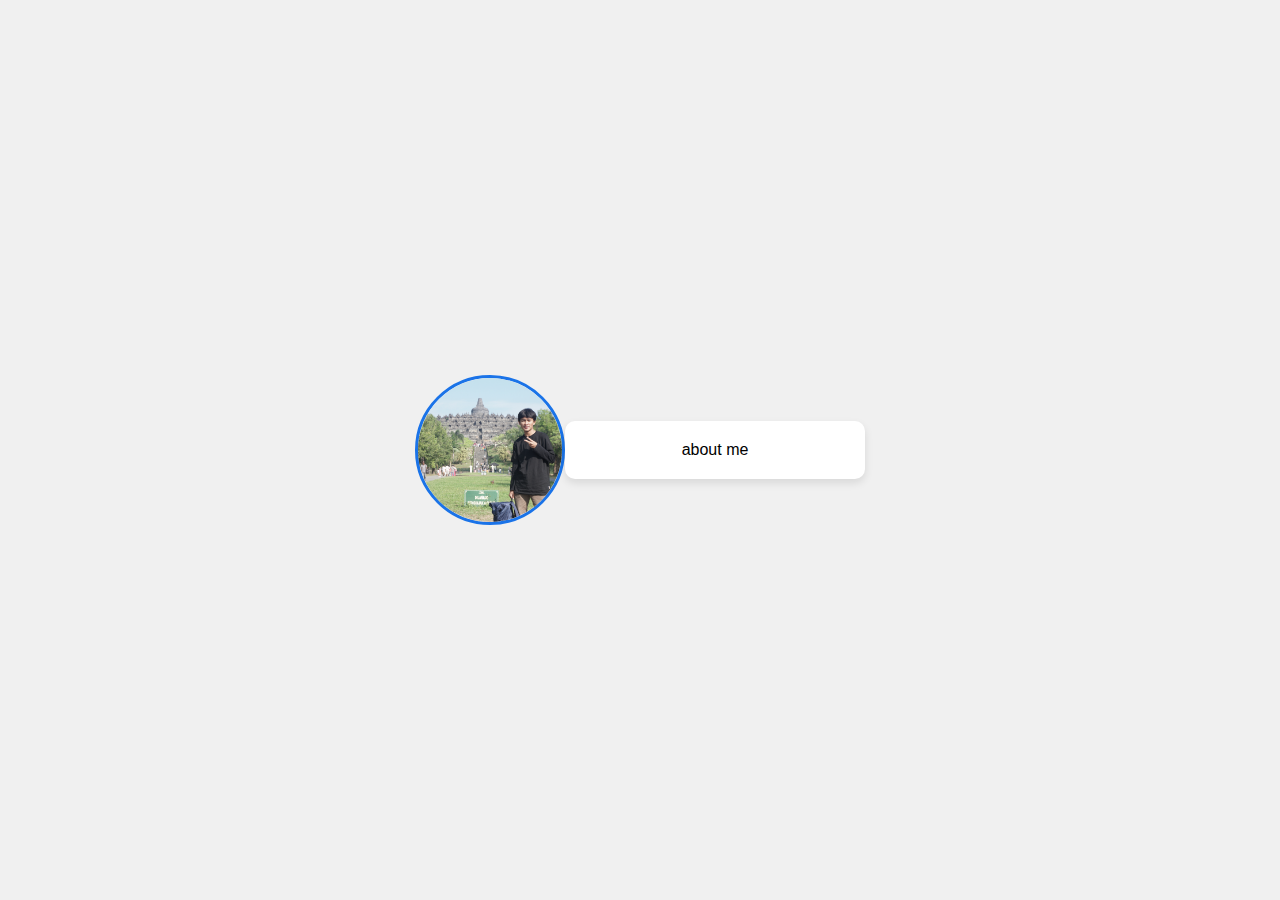
<file: index.html>
<!DOCTYPE html>
<html lang="en">
<head>
    <meta charset="UTF-8">
    <meta name="viewport" content="width=device-width, initial-scale=1.0">
    <title>praktikum 2</title>
    <link rel="stylesheet" href="style.css"
</head>
<body>  
    <img src="foto_profil.png" alt="profil" class="foto_profil">
    <br>

    <div class="container"
   <h1 class="h1">about me </h1> </div>
</body>
</html>
</file>
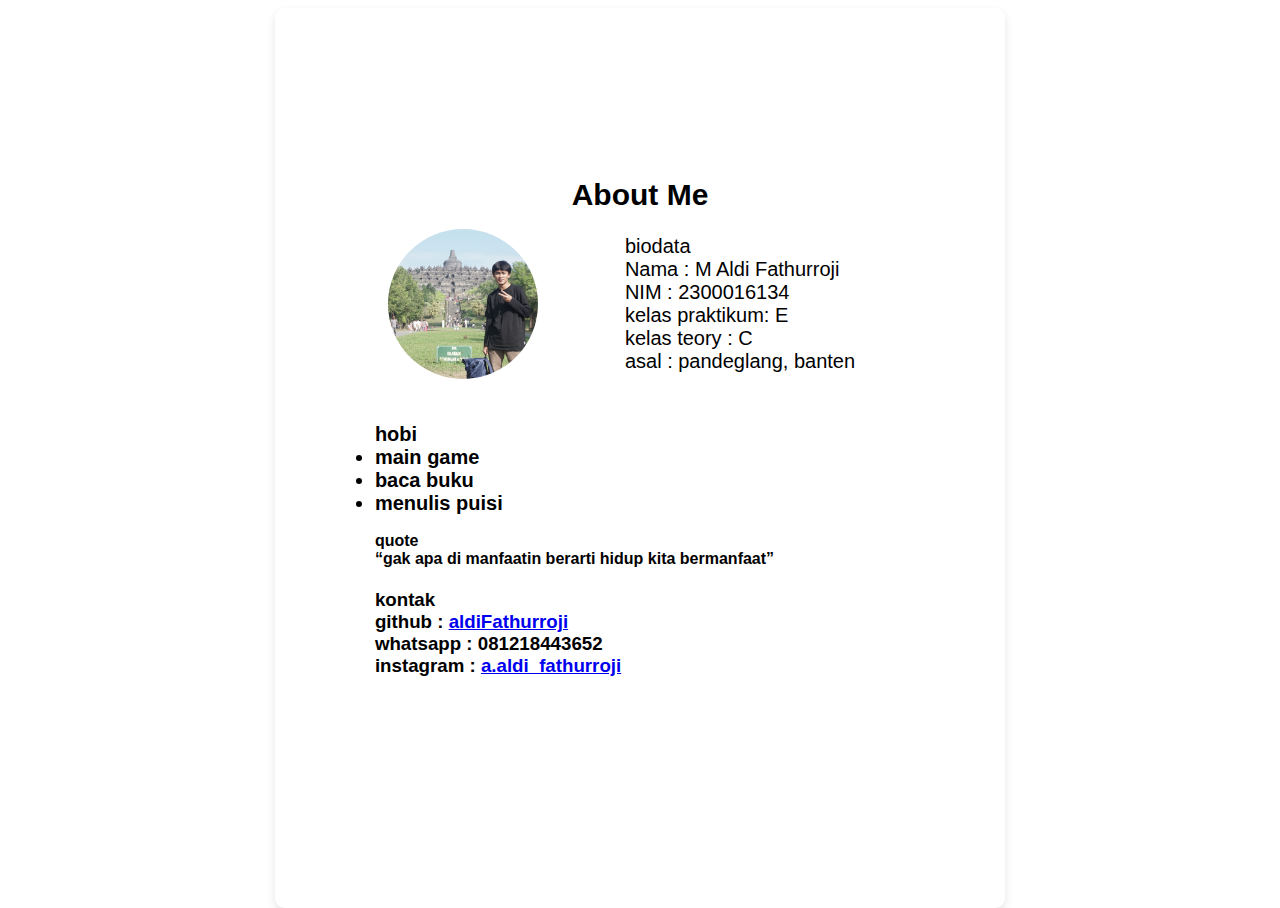
<file: prak.01.html>
<!DOCTYPE html>
<html lang="id">
<head>
    <meta charset="UTF-8">
    <meta name="viewport" content="width=device-width, initial-scale=1.0">
    <title>prak.01</title>
    <style>
        body, html{
            font-family: 'Franklin Gothic Medium', 'Arial Narrow', Arial, sans-serif;
            height: 100%;
            display: flex;
            align-items: var(center);
            justify-content: center;
            background-color: rgb(255, 255, 255);
            }

        .container {
            text-align: center;
            background-color: #ffffff;
            padding: 150px;
          
            border-radius: 10px;
            box-shadow: 0px 4px 10px rgba(0, 0, 0, 0.1);
        }
        .foto_profil {
            width: 150px;
            height: 150px;
            border-radius: 50%;
            border: 2px solid #fff;
            bottom: 500px;
            left: 50;
            object-fit: cover;
            transform: translateX(-50%); 
            margin-left: -200px;
            
        }
        h1 {
            font-size: 30px;
            font-weight: bold;
            margin-bottom: 15px;
            text-align: center;
        }

        p {
            text-align: left;
            margin-top: -150px;
            margin-left: 200px;
            font-size: 20px
        }
      
        h2 {
            font-size: 20px;
            font-weight: bold;
            margin-top: 50px;
            margin-left: -50px;
            text-align: left;
        }
        h3 {
            text-align: left;
            margin-left: -50px;
        }
        h4 {
            margin-top: 10px;
            margin-left: -50px;
            text-align:left;
        }
    </style>
</head>
<body>
    <div class="container"> 
        <h1>About Me</h1> 
        <img src="foto_profil.png"  width="200 " title="foto saya" alt="foto" class="foto_profil"> 
        <p>biodata  
            <br>
            Nama           : M Aldi Fathurroji <br>
            NIM            : 2300016134 <br>
            kelas praktikum: E <br>
            kelas teory    : C <br>
            asal           : pandeglang, banten
             </p>
        <h2>hobi
         <li>main game</li>
         <li>baca buku</li>
         <li>menulis puisi</li>
        </h2>
        <h4>quote <br> 
            <q>gak apa di manfaatin berarti hidup kita bermanfaat</q></h4> 
        <h3>kontak <br>
            github : <a href="https://github.com/aldiFathurroji">aldiFathurroji</a> <br>
            whatsapp : 081218443652 <br>
            instagram : <a href="https://www.instagram.com/a.aldi_fathurroji/">a.aldi_fathurroji</a>
        </h3>
     </div>
    </style>
</head>
</body>
</html>
</file>
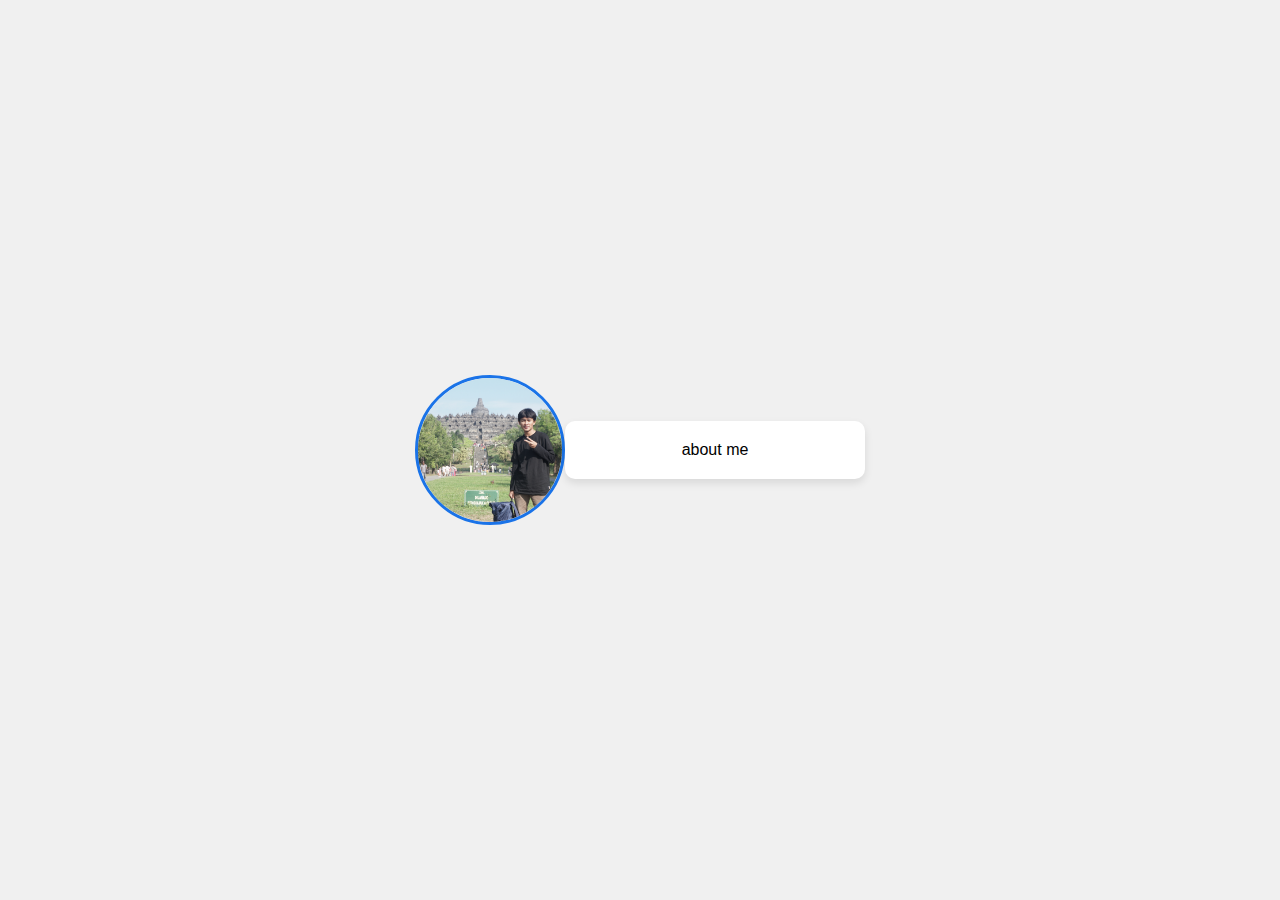
<file: prak02.html>
<!DOCTYPE html>
<html lang="en">
<head>
    <meta charset="UTF-8">
    <meta name="viewport" content="width=device-width, initial-scale=1.0">
    <title>praktikum 2</title>
    <link rel="stylesheet" href="style.css"
</head>
<body>  
    <img src="foto_profil.png" alt="profil" class="foto_profil">
    <br>

    <div class="container"
   <h1 class="h1">about me </h1> </div>
</body>
</html>
</file>
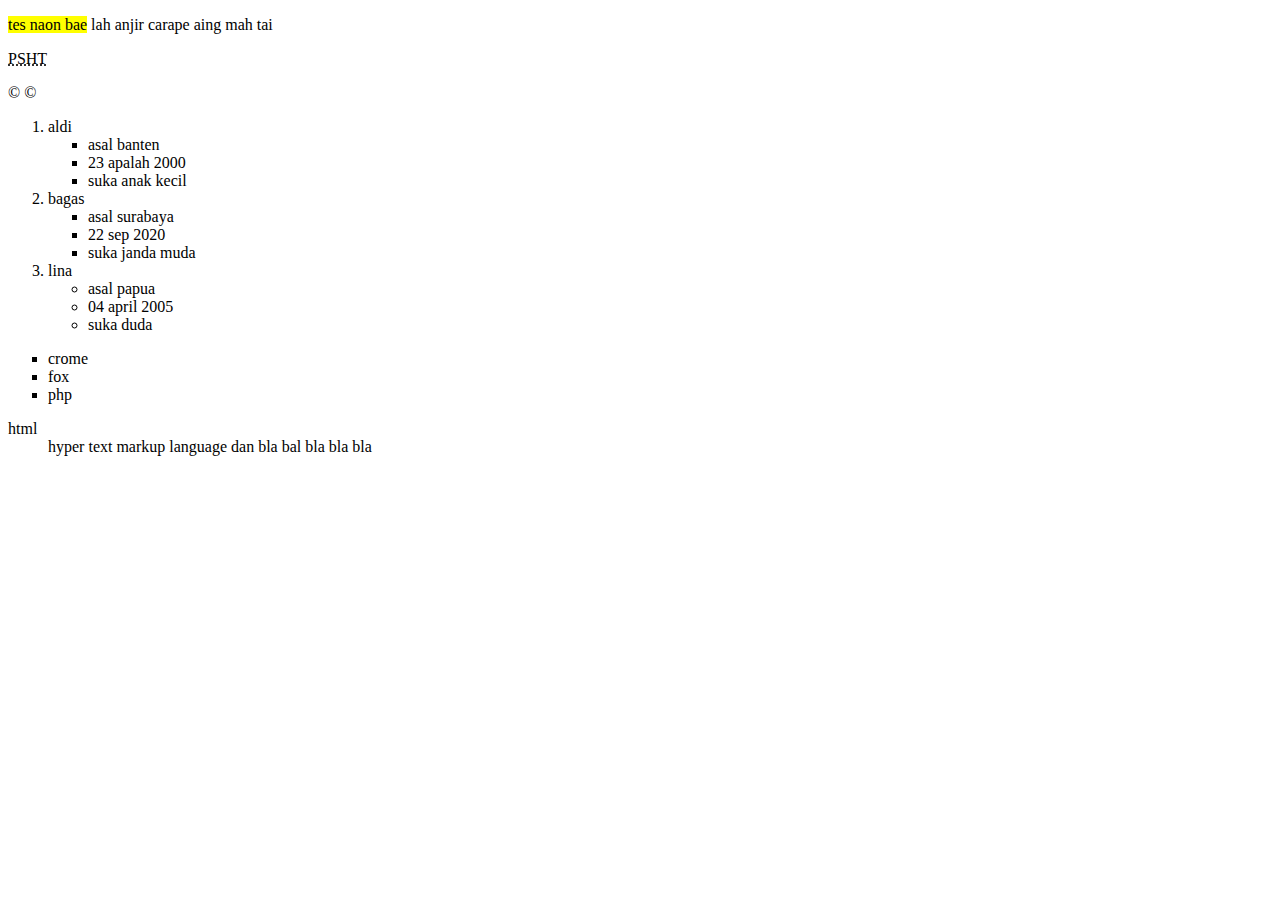
<file: test.html>
<!DOCTYPE html>
<html lang="en">
<head>
    <meta charset="UTF-8">
    <meta name="viewport" content="width=device-width, initial-scale=1.0">
    <title>test 1 jam
    </title>
</head>
<body>
  <p> <mark>tes naon bae</mark>  lah anjir carape aing mah tai</p>  
<P>
<abbr title="serlok tak parani">PSHT </abbr>






</P>


&copy;
&#169;



<ol type="1">
<li>aldi</li>
    <ul type="square">
        <li>asal banten</li>
        <li>23 apalah 2000</li>
        <li>suka anak kecil</li>
    </ul>
<li>bagas</li>
    <ul type="square">
        <li>asal surabaya</li>
        <li>22 sep 2020</li>
        <li>suka janda muda</li>

    </ul>
<li>lina</li>
    <ul>
        <li>asal papua</li>
        <li>04 april 2005</li>
        <li>suka duda</li>
    </ul>
</ol>

<ul type="square">
    <li>crome</li>
    <li>fox</li>
    <li>php</li>
</ul>

<dl>
    <dt>html</dt>
    <dd>hyper text markup language dan bla bal bla bla bla</dd>
</dl>


</body>
</html>
</file>
<file: style.css>
* {
            margin: 0;
            padding: 0;
            box-sizing: border-box;
            font-family: Arial, sans-serif;
        }
        body {
            background-color: #f0f0f0;
            display: flex;
            justify-content: center;
            align-items: center;
            height: 100vh;

        }
        .h1{
            font-size: 28px;
            color: blue;
            font-weight: 600;

        }
        .container{
            background-color: #fff;
            border-radius: 10px;
            box-shadow: 0 4px 8px rgba(0, 0, 0, 0.1);
            width: 300px;
            padding: 20px;
            text-align: center;
            display: flex;
            flex-direction: column; /* Mengatur elemen agar berbaris vertikal */
            align-items: center; /* Agar semua elemen berada di tengah */


             
        }
        .foto_profil{
            width: 150px;
            height: 150px;
            border-radius: 50%;
            border: solid #1a73e8;
            text-align: center;
            po
            
            
        }
</file>
